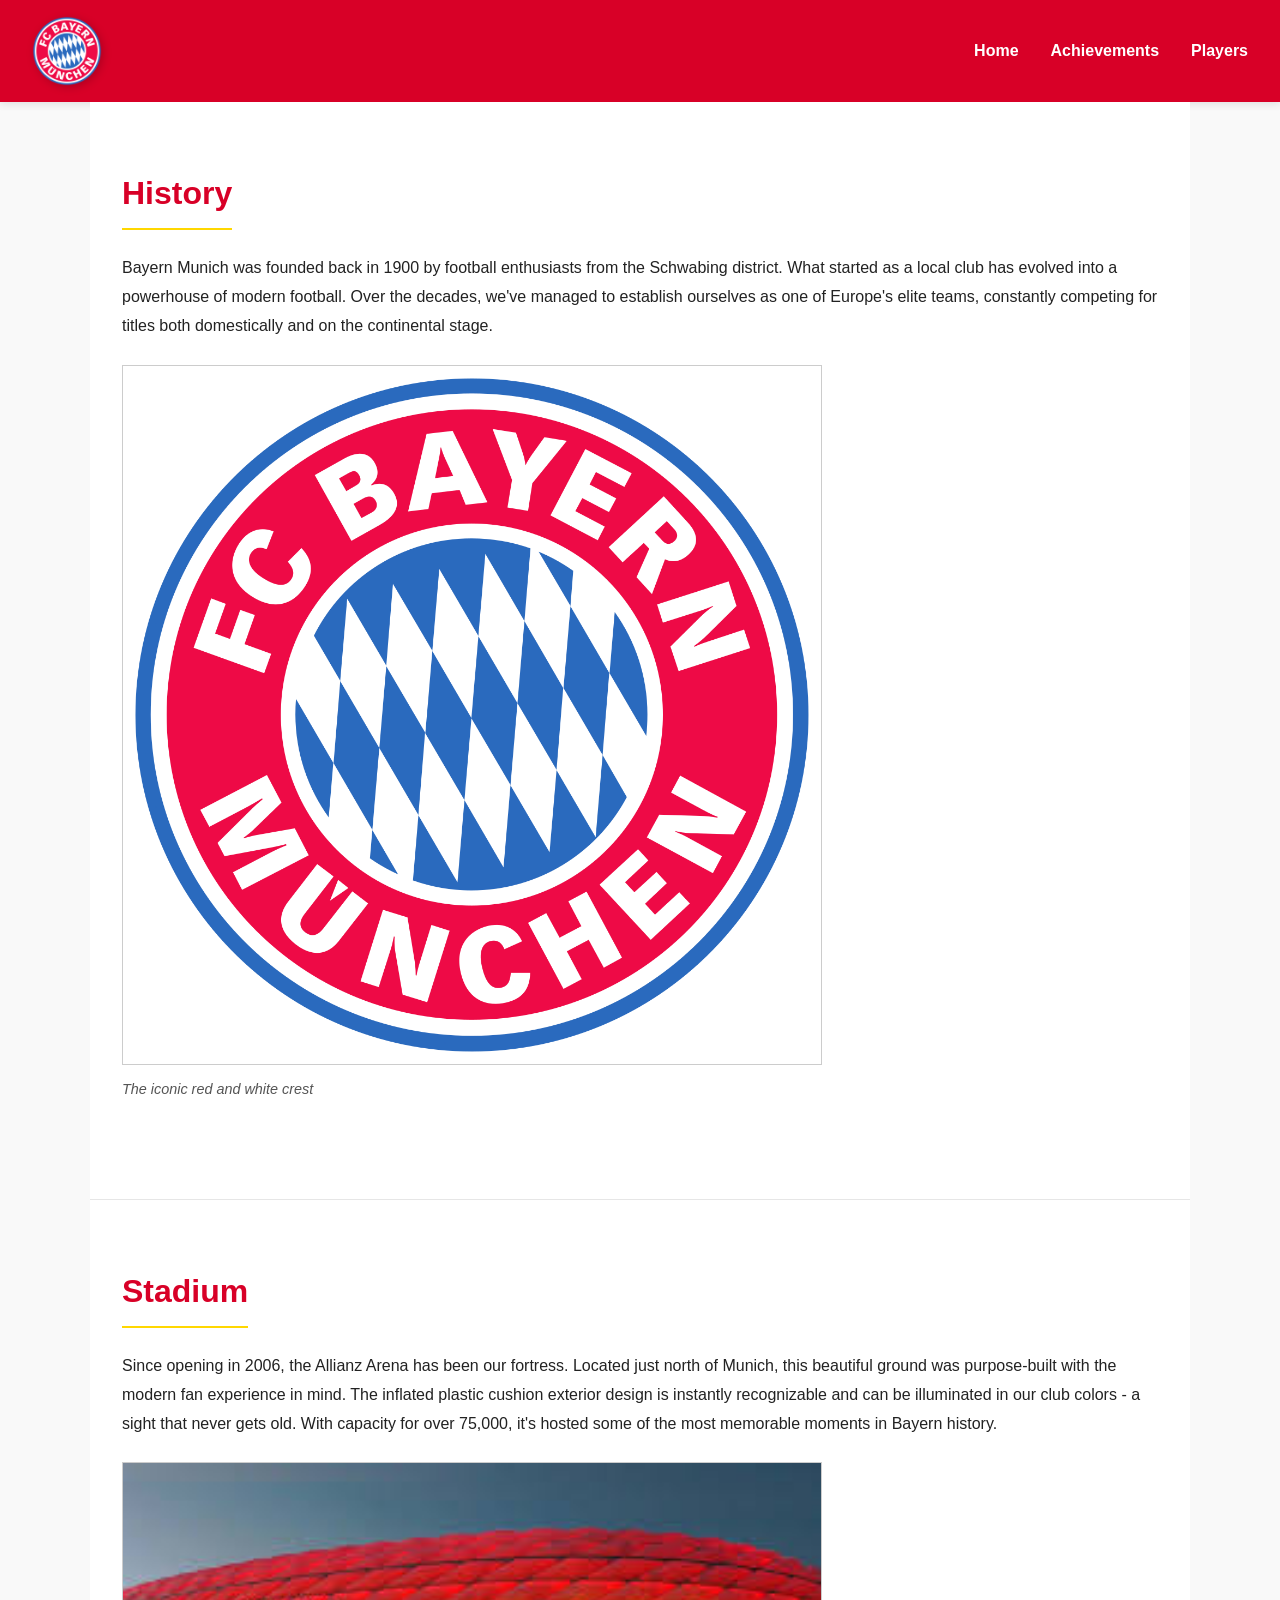
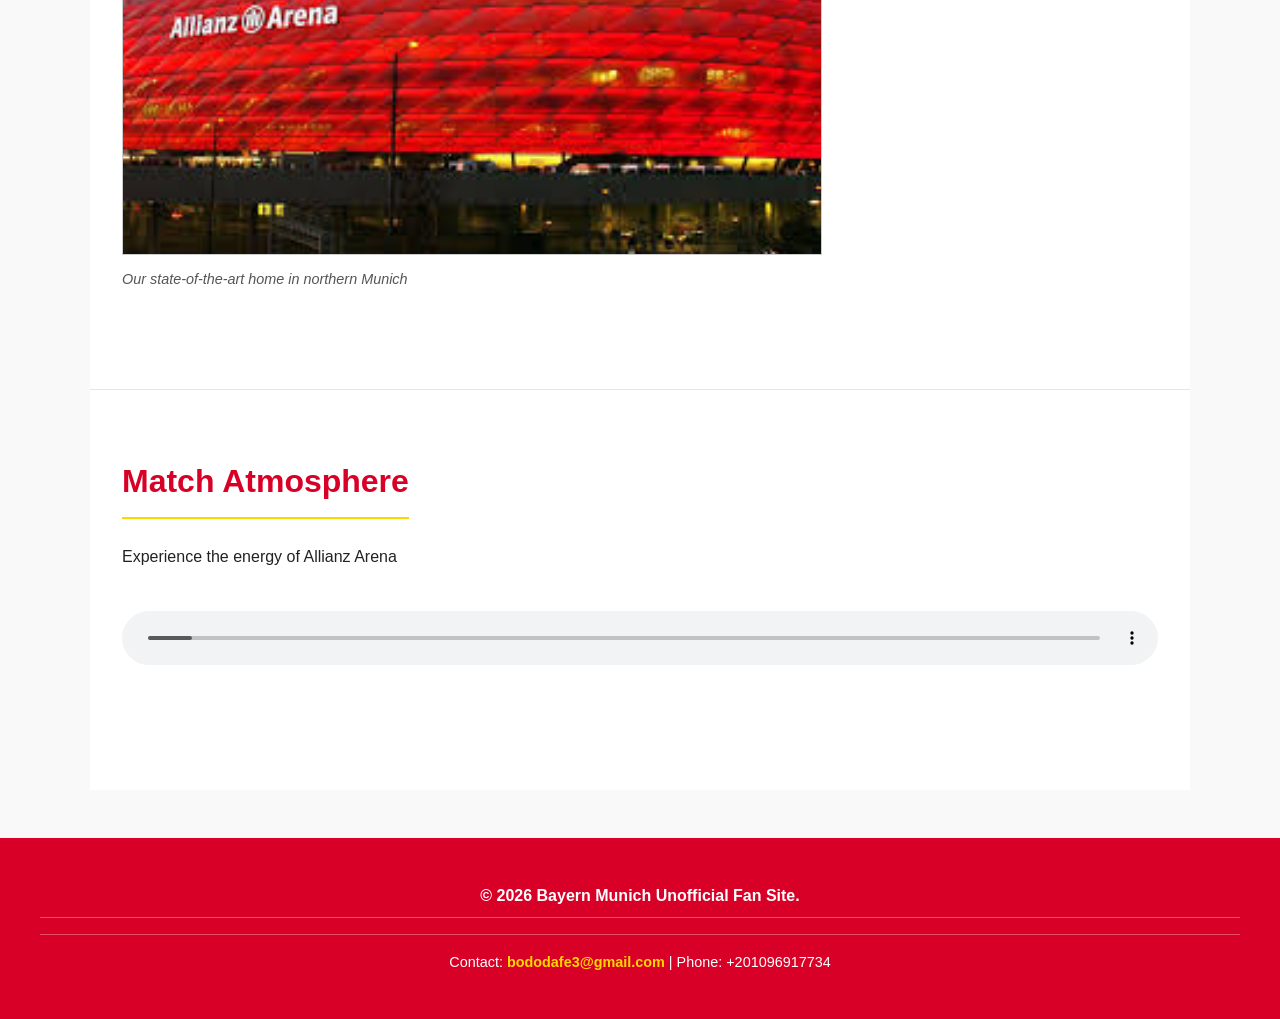
<file: index.html>
<!DOCTYPE html>
<html lang="en">
<head>
    <meta charset="UTF-8">
    <meta name="viewport" content="width=device-width, initial-scale=1.0">
    <link rel="icon" type="image/png" href="media/Bayernlogo.png">
    <title>Bayern Munich</title>
    <link rel="stylesheet" href="index.css">
</head>
<body>

<header>
    <img src="media/Bayernlogo.png" alt="Bayern Munich Logo" width="70">
    <nav class="main-nav">
        <ul>
            <li><a href="index.html">Home</a></li>
            <li><a href="trophies.html">Achievements</a></li>
            <li><a href="players.html">Players</a></li>
        </ul>
    </nav>
</header>

<section id="club-history">
    <h2>History</h2>
    <p>Bayern Munich was founded back in 1900 by football enthusiasts from the Schwabing district. What started as a local club has evolved into a powerhouse of modern football. Over the decades, we've managed to establish ourselves as one of Europe's elite teams, constantly competing for titles both domestically and on the continental stage.</p>
    <div class="hero-image">
        <a href="media/Bayernlogo.png" target="_blank" rel="noreferrer">
            <img src="media/Bayernlogo.png" alt="Bayern Munich Logo">
        </a>
        <p class="caption">The iconic red and white crest</p>
    </div>
</section>

<section id="home-ground">
    <h2>Stadium</h2>
    <p>Since opening in 2006, the Allianz Arena has been our fortress. Located just north of Munich, this beautiful ground was purpose-built with the modern fan experience in mind. The inflated plastic cushion exterior design is instantly recognizable and can be illuminated in our club colors - a sight that never gets old. With capacity for over 75,000, it's hosted some of the most memorable moments in Bayern history.</p>
    <div class="stadium-showcase">
        <a href="media/Allianz Arena.jpeg" target="_blank" rel="noreferrer">
            <img src="media/Allianz Arena.jpeg" alt="Allianz Arena">
        </a>
        <p class="caption">Our state-of-the-art home in northern Munich</p>
    </div>
</section>

<section id="media">
    <h2>Match Atmosphere</h2>
    <p>Experience the energy of Allianz Arena</p>
    <audio controls style="width: 100%; margin: 1rem 0;">
        <source src="media/Fan chants.mp3" type="audio/mpeg">
    </audio>
</section>

<footer>
    <p>&copy; 2026 Bayern Munich Unofficial Fan Site.</p>
    <p style="margin-top: 1rem; font-size: 0.9rem; border-top: 1px solid rgba(255,255,255,0.3); padding-top: 1rem;">
        Contact: <a href="mailto:bododafe3@gmail.com" class="contact-link">bododafe3@gmail.com</a> | Phone: +201096917734
    </p>
</footer>
</body>
</html>
</file>
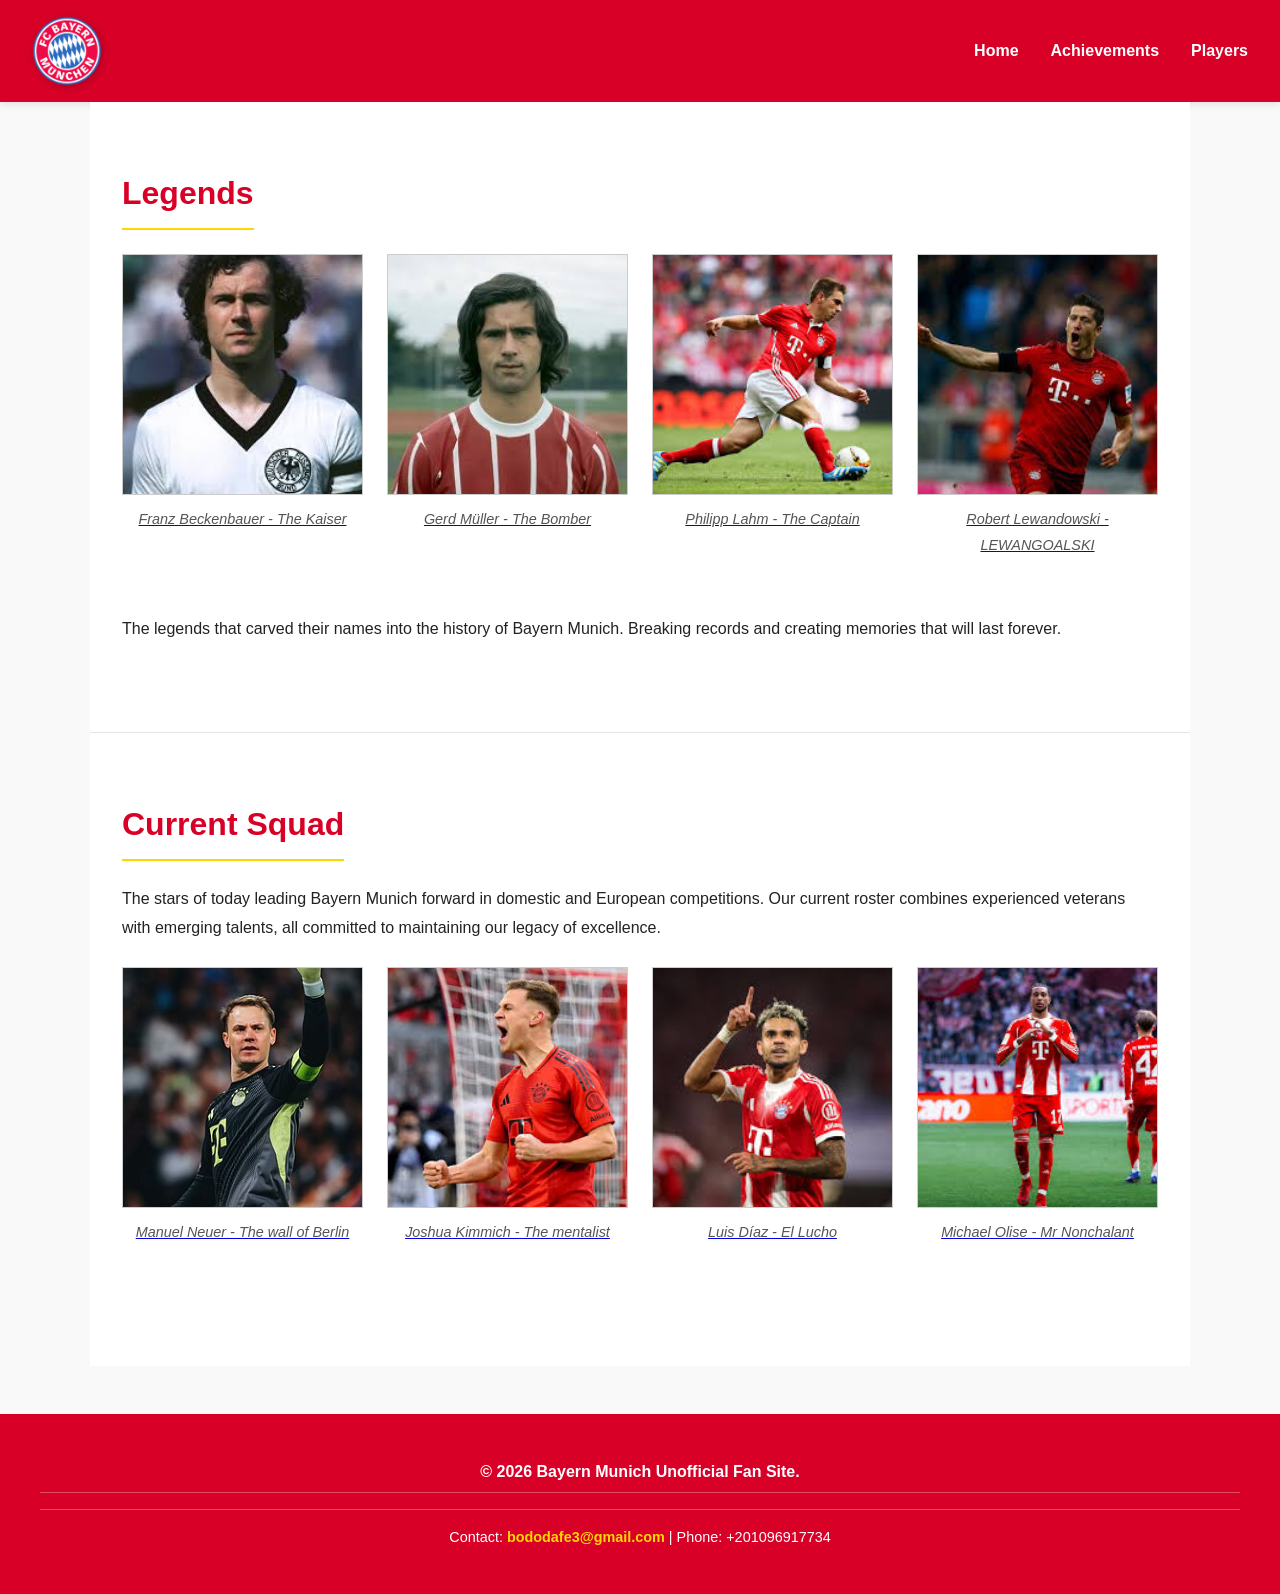
<file: players.html>
<!DOCTYPE html>
<html lang="en">
<head>
    <meta charset="UTF-8">
    <meta name="viewport" content="width=device-width, initial-scale=1.0">
    <link rel="icon" type="image/png" href="media/Bayernlogo.png">
    <title>Bayern Munich</title>
    <link rel="stylesheet" href="index.css">
</head>
<body>

<header>
    <img src="media/Bayernlogo.png" alt="Bayern Munich Logo" width="70">
    <nav class="main-nav">
        <ul>
            <li><a href="index.html">Home</a></li>
            <li><a href="trophies.html">Achievements</a></li>
            <li><a href="players.html">Players</a></li>
        </ul>
    </nav>
</header>

<section id="Players">
    <h2>Legends</h2>
    <div class="legend-cards">
        <a href="media/Beckenbauer.jpeg" target="_blank" rel="noreferrer">
            <img src="media/Beckenbauer.jpeg" alt="Franz Beckenbauer">
            <p class="caption">Franz Beckenbauer - The Kaiser</p>
        </a>
        <a href="media/Gerd muller.jpeg" target="_blank" rel="noreferrer">
            <img src="media/Gerd muller.jpeg" alt="Gerd Müller">
            <p class="caption">Gerd Müller - The Bomber</p>
        </a>
        <a href="media/Lahm.jpeg" target="_blank" rel="noreferrer">
            <img src="media/Lahm.jpeg" alt="Philipp Lahm">
            <p class="caption">Philipp Lahm - The Captain</p>
        </a>
        <a href="media/Lewandowski.jpeg" target="_blank" rel="noreferrer">
            <img src="media/Lewandowski.jpeg" alt="Robert Lewandowski">
            <p class="caption">Robert Lewandowski - LEWANGOALSKI</p>
        </a>
    </div>
    <p> The legends that carved their names into the history of Bayern Munich. Breaking records and creating memories that will last forever.</p>
</section>

<!-- Current squad section -->
<section id="current-squad">
    <h2>Current Squad</h2>
    <p>The stars of today leading Bayern Munich forward in domestic and European competitions. Our current roster combines experienced veterans with emerging talents, all committed to maintaining our legacy of excellence.</p>
    <div class="legend-cards">
        <a href="media/Neuer.jpg" target="_blank" rel="noreferrer">
            <img src="media/Neuer.jpg" alt="Manuel Neuer">
            <p class="caption">Manuel Neuer - The wall of Berlin</p>
        </a>
        <a href="media/Kimmich.jpeg" target="_blank" rel="noreferrer">
            <img src="media/Kimmich.jpeg" alt="Joshua Kimmich">
            <p class="caption">Joshua Kimmich - The mentalist</p>
        </a>
        <a href="media/Luis diaz.jpeg" target="_blank" rel="noreferrer">
            <img src="media/Luis diaz.jpeg" alt="Luis Díaz">
            <p class="caption">Luis Díaz - El Lucho</p>
        </a>
        <a href="media/Olise.jpeg" target="_blank" rel="noreferrer">
            <img src="media/Olise.jpeg" alt="Michael Olise">
            <p class="caption">Michael Olise - Mr Nonchalant</p>
        </a>
    </div>
</section>

<footer>
    <p>&copy; 2026 Bayern Munich Unofficial Fan Site.</p>
    <p style="margin-top: 1rem; font-size: 0.9rem; border-top: 1px solid rgba(255,255,255,0.3); padding-top: 1rem;">
        Contact: <a href="mailto:bododafe3@gmail.com" class="contact-link">bododafe3@gmail.com</a> | Phone: +201096917734
    </p>
</footer>
</body>
</html>
</file>
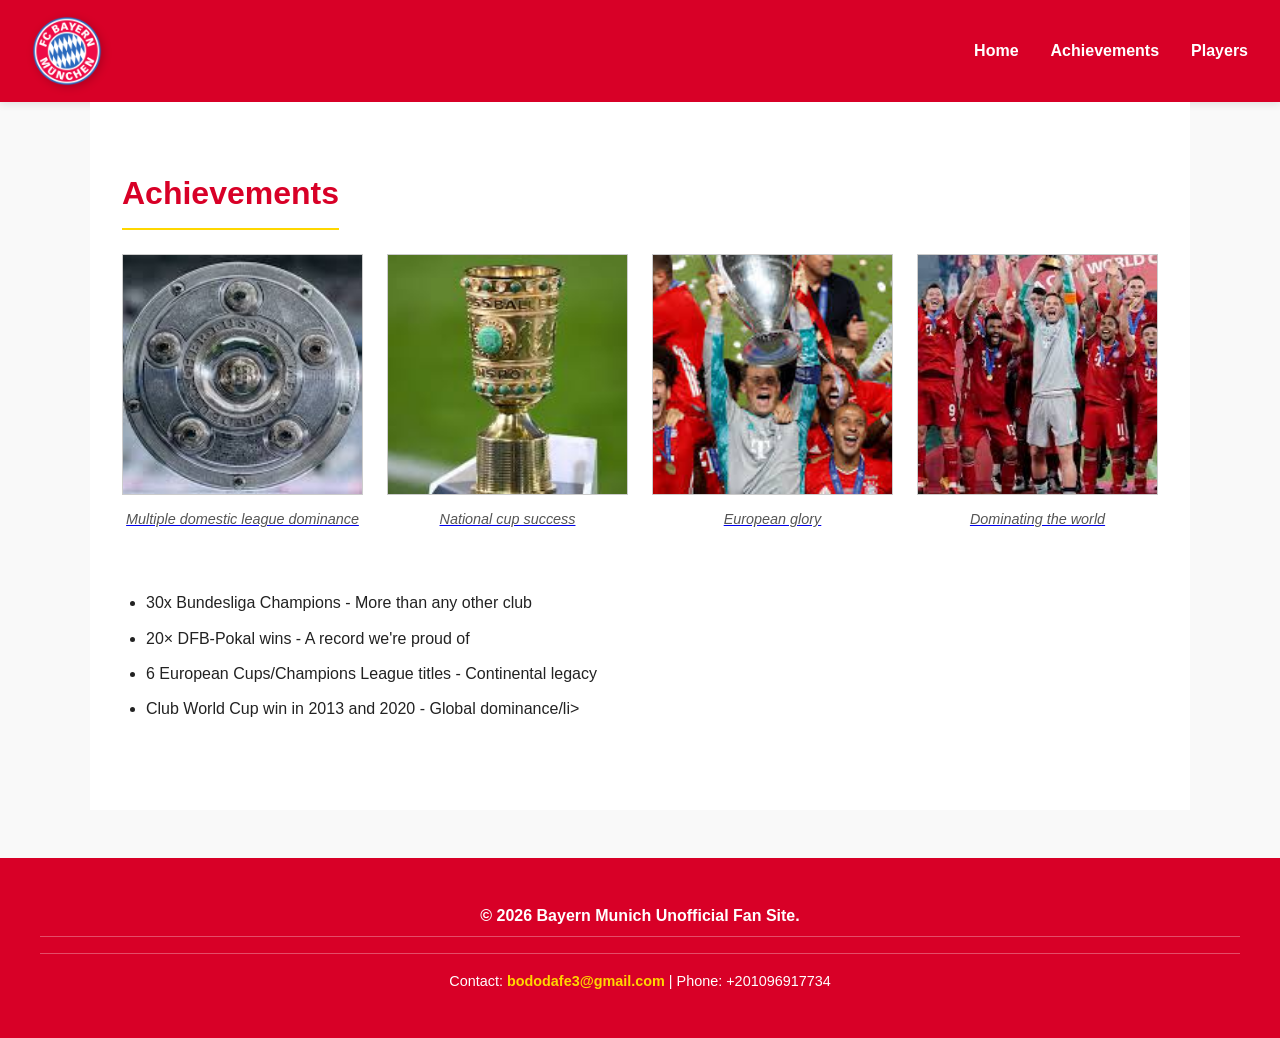
<file: Trophies.html>
<!DOCTYPE html>
<html lang="en">
<head>
    <meta charset="UTF-8">
    <meta name="viewport" content="width=device-width, initial-scale=1.0">
    <link rel="icon" type="image/png" href="media/Bayernlogo.png">
    <title>Bayern Munich</title>
    <link rel="stylesheet" href="index.css">
</head>
<body>

<header>
    <img src="media/Bayernlogo.png" alt="Bayern Munich Logo" width="70">
    <nav class="main-nav">
        <ul>
            <li><a href="index.html">Home</a></li>
            <li><a href="trophies.html">Achievements</a></li>
            <li><a href="players.html">Players</a></li>
        </ul>
    </nav>
</header>

<section id="trophies">
    <h2>Achievements</h2>
   
    <div class="trophy-grid">
        <a href="media/bundesliga title.jpeg" target="_blank" rel="noreferrer">
            <img src="media/bundesliga title.jpeg" alt="Bundesliga title">
            <p class="caption">Multiple domestic league dominance</p>
        </a>
        <a href="media/pokal title.jpeg" target="_blank" rel="noreferrer">
            <img src="media/pokal title.jpeg" alt="DFB-Pokal title">
            <p class="caption">National cup success</p>
        </a>
        <a href="media/UCL.jpeg" target="_blank" rel="noreferrer">
            <img src="media/UCL.jpeg" alt="UEFA Champions League title">
            <p class="caption">European glory</p>
        </a>
        <a href="media/CWC.jpeg" target="_blank" rel="noreferrer">
            <img src="media/CWC.jpeg" alt="Club World Cup title">
            <p class="caption">Dominating the world</p>
        </a>
    </div>
    <ul>
        <li>30x Bundesliga Champions - More than any other club</li>
        <li>20× DFB-Pokal wins - A record we're proud of</li>
        <li>6 European Cups/Champions League titles - Continental legacy</li>
        <li>Club World Cup win in 2013 and 2020 - Global dominance/li>
    </ul>
</section>

<footer>
    <p>&copy; 2026 Bayern Munich Unofficial Fan Site.</p>
    <p style="margin-top: 1rem; font-size: 0.9rem; border-top: 1px solid rgba(255,255,255,0.3); padding-top: 1rem;">
        Contact: <a href="mailto:bododafe3@gmail.com" class="contact-link">bododafe3@gmail.com</a> | Phone: +201096917734
    </p>
</footer>
</body>
</html>
</file>
<file: index.css>
* {
    margin: 0;
    padding: 0;
    box-sizing: border-box;
    scroll-behavior: smooth;
}

body {
    font-family: 'Segoe UI', Tahoma, sans-serif;
    color: #222;
    background-color: #f9f9f9;
    line-height: 1.7;
    min-height: 100vh;
}


header {
    background-color: #D80027;
    color: white;
    width: 100%;
    padding: 1rem 2rem;
    display: flex;
    align-items: center;
    justify-content: space-between;
    box-shadow: 0 2px 8px rgba(0,0,0,0.1);
}

header img {
    display: block;
    filter: drop-shadow(2px 2px 4px rgba(0,0,0,0.2));
}

.main-nav ul {
    display: flex;
    list-style: none;
    gap: 2rem;
    margin: 0;
    flex-wrap: wrap;
}

.main-nav a {
    color: white;
    text-decoration: none;
    font-size: 1rem;
    font-weight: 600;
    transition: color 0.3s ease;
    position: relative;
}

.main-nav a:hover {
    color: #FFD700;
    text-shadow: 0 0 8px rgba(255, 215, 0, 0.3);
}

/* Main content sections */
section {
    max-width: 1100px;
    margin: 0 auto;
    padding: 4rem 2rem;
    background-color: white;
    border-bottom: 1px solid #e6e6e6;
    min-height: 400px;
}

section:last-of-type {
    border-bottom: none;
}

section h2 {
    margin-bottom: 1.5rem;
    color: #D80027;
    font-size: 2rem;
    border-bottom: 2px solid #FFD700;
    padding-bottom: 0.5rem;
    display: inline-block;
}

section p {
    margin-bottom: 1.5rem;
    line-height: 1.8;
}

section ul {
    margin-left: 1.5rem;
    margin-bottom: 1.5rem;
    list-style: disc outside;
}

section li {
    margin-bottom: 0.5rem;
}

/* Trophy showcase grid */
.trophy-grid,
.legend-cards {
    display: grid;
    grid-template-columns: repeat(auto-fit, minmax(180px, 1fr));
    gap: 1.5rem;
    margin-bottom: 2rem;
}

.trophy-grid a,
.legend-cards a {
    display: block;
    text-align: center;
    transition: transform 0.3s ease;
}

.trophy-grid a:hover,
.legend-cards a:hover {
    transform: translateY(-8px);
}

.trophy-grid img,
.legend-cards img {
    width: 100%;
    aspect-ratio: 1;
    object-fit: cover;
    display: block;
    border: 1px solid #ccc;
}

.hero-image img,
.stadium-showcase img {
    width: 100%;
    height: auto;
    display: block;
    border: 1px solid #ccc;
}

.hero-image,
.stadium-showcase {
    max-width: 700px;
    margin-top: 1rem;
    margin-bottom: 2rem;
}

.hero-image a,
.stadium-showcase a {
    display: block;
}

.caption {
    margin-top: 0.75rem;
    color: #555;
    font-size: 0.9rem;
    font-style: italic;
    font-weight: 500;
}

footer {
    padding: 2.5rem;
    text-align: center;
    background-color: #D80027;
    color: white;
    margin-top: 3rem;
}

footer p {
    margin: 0.3rem 0;
    line-height: 1.6;
}

footer p:first-child {
    font-weight: 600;
    border-bottom: 1px solid rgba(255,255,255,0.3);
    padding-bottom: 0.5rem;
}

.contact-link {
    color: #FFD700;
    text-decoration: none;
    font-weight: 600;
}

.contact-link:hover {
    text-decoration: underline;
}

@media (max-width: 600px) {
    header {
        flex-direction: column;
        gap: 1rem;
        padding: 1rem;
    }
    
    .main-nav ul {
        gap: 1rem;
    }
    
    section {
        padding: 2rem 1rem;
    }
    
    section h2 {
        font-size: 1.5rem;
    }
}
</file>
